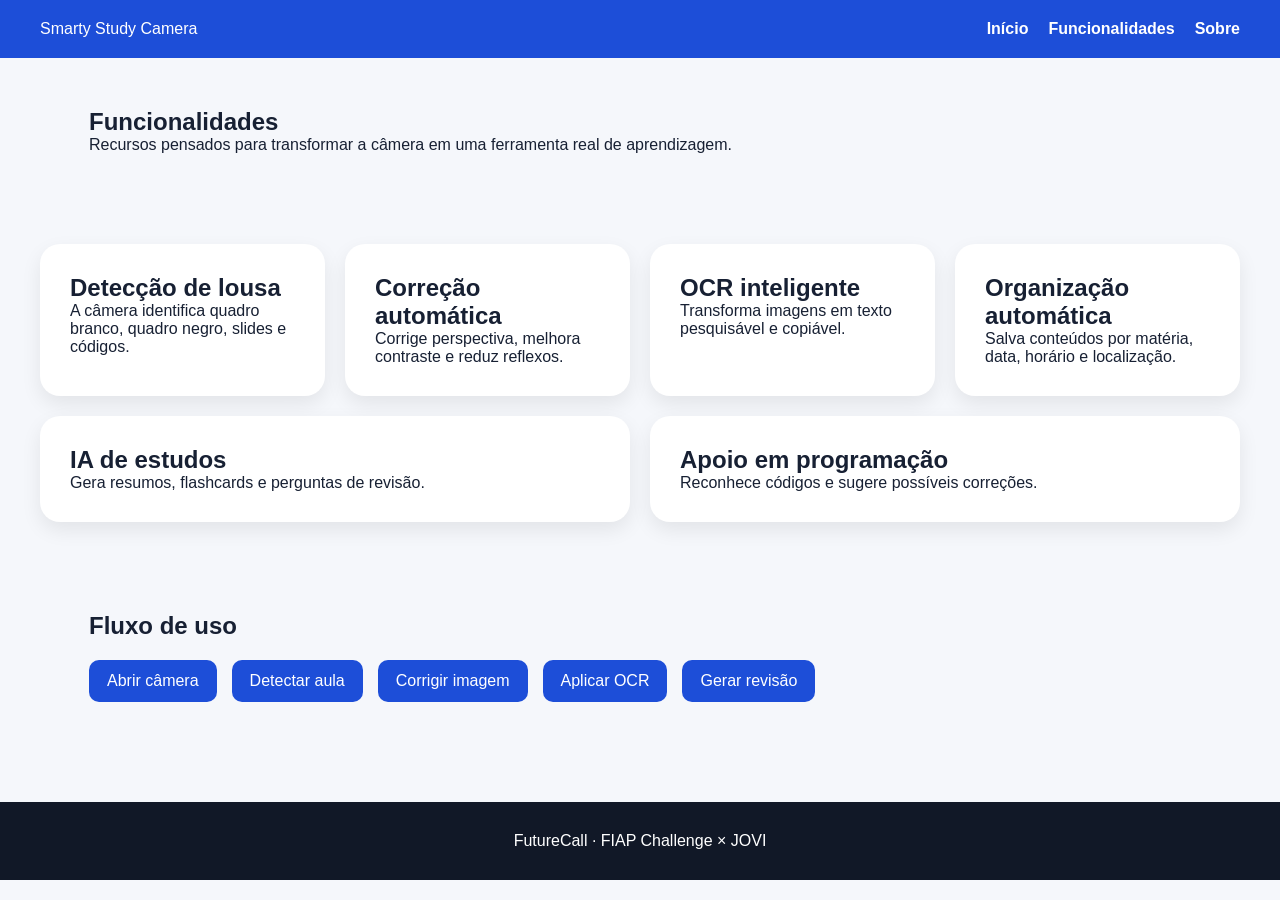
<file: funcionalidades.html>
<!DOCTYPE html>
<html lang="pt-BR">
<head>
  <meta charset="UTF-8">
  <meta name="viewport" content="width=device-width, initial-scale=1.0">
  <title>Funcionalidades | Smarty Study Camera</title>
  <link rel="stylesheet" href="css/style.css">
</head>
<body>
  <header class="topo">
    <nav class="navbar">
      <a href="index.html" class="logo">Smarty Study Camera</a>
      <ul class="menu">
        <li><a href="index.html">Início</a></li>
        <li><a href="funcionalidades.html">Funcionalidades</a></li>
        <li><a href="sobre.html">Sobre</a></li>
      </ul>
    </nav>
  </header>

  <main>
    <section class="pagina-titulo">
      <h1>Funcionalidades</h1>
      <p>Recursos pensados para transformar a câmera em uma ferramenta real de aprendizagem.</p>
    </section>

    <section class="grid-cards funcionalidades">
      <article class="mini-card">
        <h2>Detecção de lousa</h2>
        <p>A câmera identifica quadro branco, quadro negro, slides e códigos.</p>
      </article>

      <article class="mini-card">
        <h2>Correção automática</h2>
        <p>Corrige perspectiva, melhora contraste e reduz reflexos.</p>
      </article>

      <article class="mini-card">
        <h2>OCR inteligente</h2>
        <p>Transforma imagens em texto pesquisável e copiável.</p>
      </article>

      <article class="mini-card">
        <h2>Organização automática</h2>
        <p>Salva conteúdos por matéria, data, horário e localização.</p>
      </article>

      <article class="mini-card">
        <h2>IA de estudos</h2>
        <p>Gera resumos, flashcards e perguntas de revisão.</p>
      </article>

      <article class="mini-card">
        <h2>Apoio em programação</h2>
        <p>Reconhece códigos e sugere possíveis correções.</p>
      </article>
    </section>

    <section class="fluxo">
      <h2>Fluxo de uso</h2>
      <div class="fluxo-flex">
        <span>Abrir câmera</span>
        <span>Detectar aula</span>
        <span>Corrigir imagem</span>
        <span>Aplicar OCR</span>
        <span>Gerar revisão</span>
      </div>
    </section>
  </main>

  <footer>
    <p>FutureCall · FIAP Challenge × JOVI</p>
  </footer>
  
<script src="js/script.js"></script>
</body>
</html>
</file>
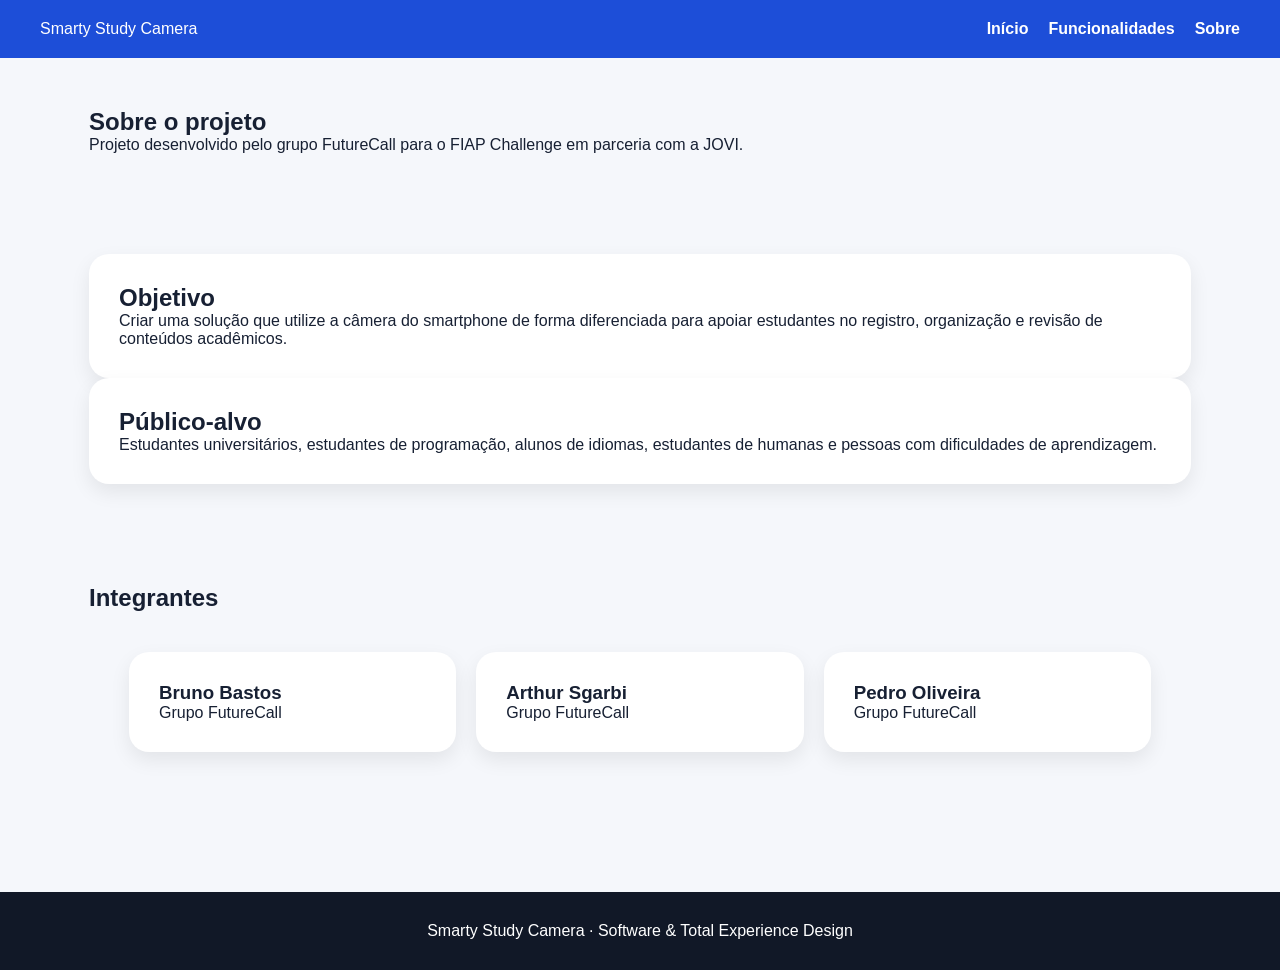
<file: sobre.html>
<!DOCTYPE html>
<html lang="pt-BR">
<head>
  <meta charset="UTF-8">
  <meta name="viewport" content="width=device-width, initial-scale=1.0">
  <title>Sobre | FutureCall</title>
  <link rel="stylesheet" href="css/style.css">
</head>
<body>
  <header class="topo">
    <nav class="navbar">
      <a href="index.html" class="logo">Smarty Study Camera</a>
      <ul class="menu">
        <li><a href="index.html">Início</a></li>
        <li><a href="funcionalidades.html">Funcionalidades</a></li>
        <li><a href="sobre.html">Sobre</a></li>
      </ul>
    </nav>
  </header>

  <main>
    <section class="pagina-titulo">
      <h1>Sobre o projeto</h1>
      <p>Projeto desenvolvido pelo grupo FutureCall para o FIAP Challenge em parceria com a JOVI.</p>
    </section>

    <section class="sobre-container">
      <article class="card">
        <h2>Objetivo</h2>
        <p>
          Criar uma solução que utilize a câmera do smartphone de forma diferenciada
          para apoiar estudantes no registro, organização e revisão de conteúdos acadêmicos.
        </p>
      </article>

      <article class="card">
        <h2>Público-alvo</h2>
        <p>
          Estudantes universitários, estudantes de programação, alunos de idiomas,
          estudantes de humanas e pessoas com dificuldades de aprendizagem.
        </p>
      </article>
    </section>

    <section class="integrantes">
      <h2>Integrantes</h2>
      <div class="grid-cards">
        <article class="mini-card"><h3>Bruno Bastos</h3><p>Grupo FutureCall</p></article>
        <article class="mini-card"><h3>Arthur Sgarbi</h3><p>Grupo FutureCall</p></article>
        <article class="mini-card"><h3>Pedro Oliveira</h3><p>Grupo FutureCall</p></article>
      </div>
    </section>
  </main>

  <footer>
    <p>Smarty Study Camera · Software & Total Experience Design</p>
  </footer>
  
<script src="js/script.js"></script>
</body>
</html>
</file>
<file: css/style.css>
*{
  margin:0;
  padding:0;
  box-sizing:border-box;
}

html {
  scroll-behavior: smooth;
}

body{
  font-family:Arial, Helvetica, sans-serif;
  background:#f5f7fb;
  color:#172033;
  overflow-x: hidden;
}

.modo-escuro {
  background: #111827;
  color: white;
}

.modo-escuro .card,
.modo-escuro .mini-card,
.modo-escuro .resultado-box,
.modo-escuro #resultadoResumo {
  background: #1f2937;
  color: white;
}

.btn-tema {
  background: white;
  color: #1d4ed8;
  padding: 10px 14px;
}

.navbar{
  display:flex;
  justify-content:space-between;
  align-items:center;
  padding:20px 40px;
  background:#1d4ed8;
  color:white;
  flex-wrap: wrap;
  gap: 15px;
}

.navbar h1,
.logo {
  color: white;
  text-decoration: none;
}

.menu{
  display:flex;
  gap:20px;
  list-style:none;
  align-items: center;

}

.menu a{
  color:white;
  text-decoration:none;
  font-weight: bold;
}

.menu a:hover {
  opacity: 0.8;
}

.menu-btn {
  display: none;
  font-size: 1.5rem;
}

.hero{
  display:flex;
  justify-content:space-between;
  align-items:center;
  gap:40px;
  padding:80px 40px;
  flex-wrap:wrap;
}

.hero-texto{
  flex:1;
  min-width: 300px;
}

.hero h2{
  font-size:3rem;
  margin-bottom:20px;
}

.hero p{
  margin-bottom:20px;
  line-height:1.6;
}

button,
.btn,
.btn-tema {
  padding:14px 20px;
  border:none;
  border-radius:10px;
  background:#1d4ed8;
  color:white;
  cursor:pointer;
  margin-right:10px;
  margin-top:10px;
  font-weight:bold;
  transition:transform 0.3s ease, box-shadow 0.3s ease;
}

button:hover,
.btn:hover{
  transform:translateY(-3px);
}

.slideshow{
  flex:1;
  min-width: 300px;
}

.slideshow img{
  width:100%;
  border-radius:20px;
  box-shadow:0 10px 30px rgba(0,0,0,0.2);
}

.cards,
.grid-cards {
  display:flex;
  gap:20px;
  padding:40px;
  flex-wrap:wrap;
}

.card,
.mini-card {
  flex:1 1 250px;
  background:white;
  padding:30px;
  border-radius:20px;
  box-shadow:0 8px 20px rgba(0,0,0,0.08);
  transition: transform 0.3s ease, box-shadow 0.3s ease;
}

.resumo-section,
.login-section{
  padding:40px;
}

#resultadoResumo{
  margin-top:20px;
  background:white;
  padding: 24px;
  border-radius:16px;
  box-shadow:0 8px 20px rgba(0,0,0,0.08);
  display:none;
}

form{
  display:flex;
  flex-direction:column;
  max-width:400px;
  gap:15px;
}

input{
  padding:14px;
  border-radius:10px;
  border:1px solid #ccc;
}

.fluxo-flex {
  display: flex;
  flex-wrap: wrap;
  gap: 15px;
  margin-top: 20px;
}

.fluxo-flex span {
  background: #1d4ed8;
  color: white;
  padding: 12px 18px;
  border-radius: 10px;
}

footer{
  background:#111827;
  color:white;
  text-align:center;
  padding:30px;
  margin-top:50px;
}

@media(max-width:800px){

  .hero{
    flex-direction:column;
    padding: 50px 20px;
  }

  .navbar{
    flex-direction:column;
    align-items: flex-start;
    gap:20px;
  }

}

.card,
.mini-card,
button,
.btn {
  transition: transform 0.3s ease, box-shadow 0.3s ease;
}

.simulador-camera,
.flashcards-section,
.busca-section,
.contador-section,
.materias-section,
.resumo-section,
.login-section,
.fluxo,
.sobre-container,
.integrantes,
.pagina-titulo {
  max-width: 1150px;
  margin: auto;
  padding: 50px 24px;
}

.card:hover,
.mini-card:hover {
  transform: translateY(-6px);
  box-shadow: 0 14px 35px rgba(0,0,0,0.12);
}

button:hover,
.btn:hover {
  transform: translateY(-3px);
}

#resultadoBusca {
  margin-top: 20px;
  font-weight: bold;
  color: #1d4ed8;
}

.resultado-box {
  margin-top: 20px;
  background: white;
  padding: 24px;
  border-radius: 16px;
  box-shadow: 0 8px 20px rgba(0,0,0,0.08);
  display: none;
}

#contadorCapturas {
  font-size: 3rem;
  color: #1d4ed8;
}

#listaMaterias {
  margin-top: 20px;
  padding-left: 20px;
}

#listaMaterias li {
  background: white;
  margin-bottom: 10px;
  padding: 14px;
  border-radius: 10px;
}

.menu-btn {
  display: none;
}

@media (max-width: 800px) {
  .menu-btn {
    display: block;
  }

  .menu {
    display: none;
    flex-direction: column;
    width: 100%;
    text-align: center;
    padding-top: 10px;
  }

  .menu.menu-ativo {
    display: flex;
  }

  .hero h2 {
    font-size: 2rem;
  }

  .cards,
  .grid-cards {
    padding: 20px;
  }
}
</file>
